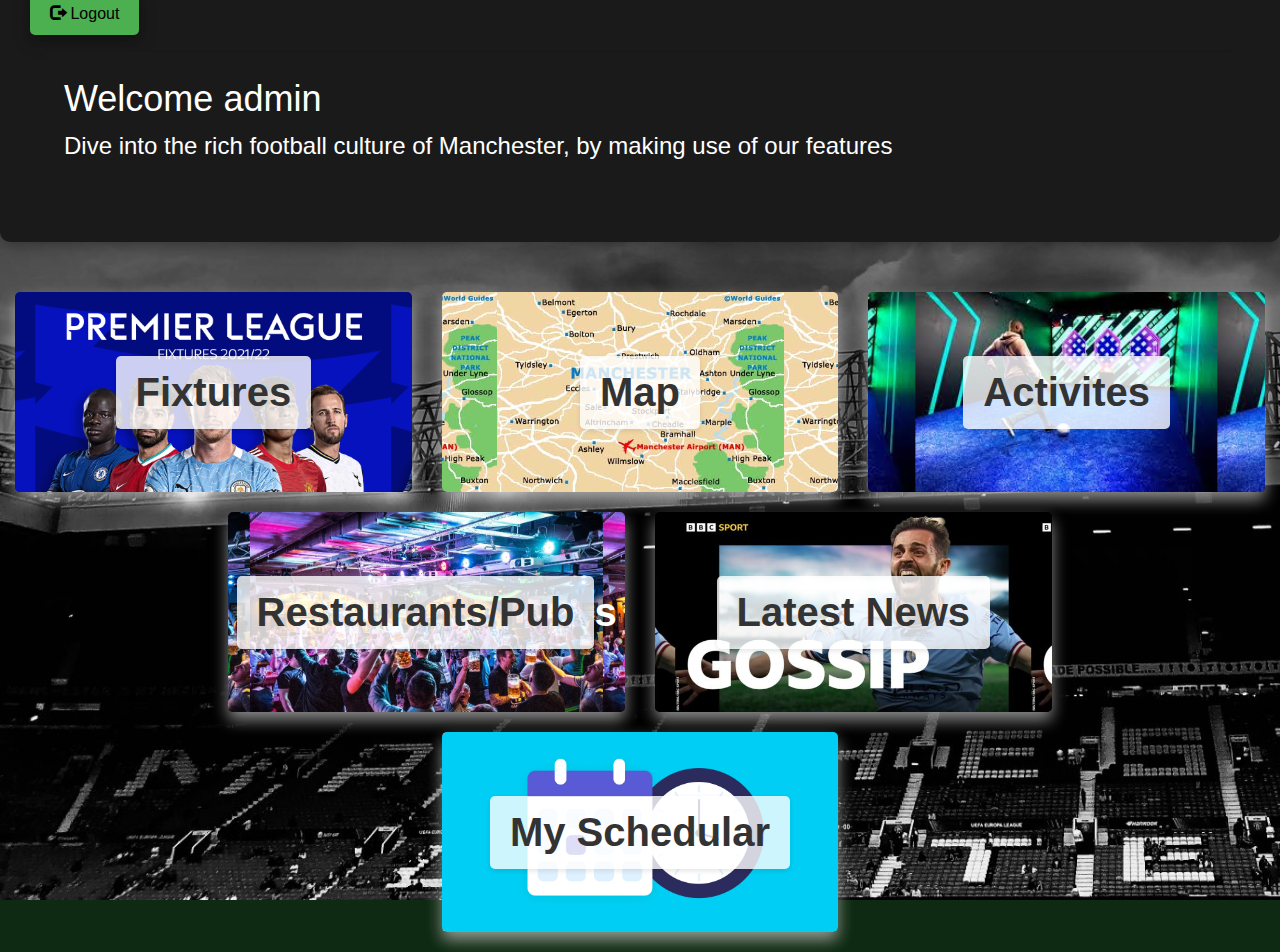
<file: dashboard.html>
<!DOCTYPE html>
<html lang="en">
<head>
  <title>Dashboard- Goal Getterz</title>
  <meta charset="utf-8">
  <meta name="viewport" content="width=device-width, initial-scale=1">
  

  <link rel="stylesheet" href="https://maxcdn.bootstrapcdn.com/bootstrap/3.4.1/css/bootstrap.min.css">
  <link rel="stylesheet" href="css/dashboard.css">
  <script src="https://ajax.googleapis.com/ajax/libs/jquery/3.7.1/jquery.min.js"></script>
  <script src="https://maxcdn.bootstrapcdn.com/bootstrap/3.4.1/js/bootstrap.min.js"></script>
  
</head>
<body>

<div class="container-fluid top-container"> <!-- Add class to target the top container -->
    <a href="index.html" class="btn btn-danger logout-button">
        <span class="glyphicon glyphicon-log-out"></span> Logout
    </a>
    <div class="col-sm-12 welcome-box">
      <div class="well">
        <h4>Welcome admin</h4>
        <p>Dive into the rich football culture of Manchester, by making use of our features</p>
      </div>
    </div>
</div>

<div class="container-fluid button-container"> <!-- Add class to target the button container -->
    <div class="row">
        <div class="col-sm-4">
            <a href="soon.html" class="btn btn-primary btn-lg btn-block feature-button fixtures-button"><span>Fixtures</span></a>
        </div>
        <div class="col-sm-4">
            <a href="map.html" class="btn btn-primary btn-lg btn-block feature-button map-button"><span>Map</span></a>
        </div>
        <div class="col-sm-4">
            <a href="soon.html" class="btn btn-primary btn-lg btn-block feature-button activities-button"><span>Activites</span></a>
        </div>
    </div>
    <div class="row">
        <div class="col-sm-4 col-sm-offset-2">
            <a href="soon.html" class="btn btn-primary btn-lg btn-block feature-button restaurants-button"><span>Restaurants/Pub</span>s</a>
        </div>
        <div class="col-sm-4">
            <a href="soon.html" class="btn btn-primary btn-lg btn-block feature-button news-button"><span>Latest News</span></a>
        </div>
        <div class="col-sm-4 col-sm-offset-4">
            <a href="schedular.html" class="btn btn-primary btn-lg btn-block feature-button scheduler-button"><span>My Schedular</span></a>
        </div>
    </div>
</div>

</body>
</html>
</file>
<file: css/dashboard.css>
@import url("https://cdn.jsdelivr.net/npm/bootstrap-icons@1.10.5/font/bootstrap-icons.css");

/* Reset styles */
* {
    margin: 0;
    padding: 0;
    box-sizing: border-box;
}

body {
    background-image: url("../images/loginwallp.jpg");
    background-repeat: no-repeat;
    background-size: cover;
    display: flex;
    justify-content: center;
    align-items: center;
    height: 100vh;
    flex-direction: column;
    margin: 0;
    background-color: #0f2a12; /* Dark green background */
}

.container-fluid {
    width: 100%;
    padding-right: 15px;
    padding-left: 15px;
    margin-right: auto;
    margin-left: auto;
}

.top-container {
    background-color: #1a1a1a; /* Dark black background */
    border-radius: 10px;
    padding: 30px;
    box-shadow: 0 0 20px rgba(0, 0, 0, 0.5); /* Darker shadow */
    margin-bottom: 50px;
}

h4 {
    font-family: Arial, Helvetica, sans-serif;
    color: #fff; /* White text color */
    font-size: 36px; /* Increased font size */
}

p {
    font-family: Arial, Helvetica, sans-serif;
    color: #fff; /* White text color */
    font-size: 24px; /* Increased font size */
}

.well {
    min-height: 20px;
    padding: 19px;
    margin-bottom: 20px;
    background-color: #1a1a1a; /* Remove well background color */
    border: none; /* Remove well border */
    border-radius: 4px;
    -webkit-box-shadow: inset 0 1px 1px rgba(0,0,0,.05);
    box-shadow: inset 0 1px 1px rgba(0,0,0,.05);
}

.feature-button {
    height: 200px;
    margin-bottom: 20px;
    border: white;
    background-color: transparent;
    color: white;
    font-weight: bold;
    font-size: 40px;
    padding: 12px;
    cursor: pointer;
    border-radius: 5px;
    transition: all 0.3s ease; /* Change to all properties */
    background-size: cover;
    background-position: center;
    position: relative; /* Add this line */
    overflow: hidden; /* Add this line */
    display: flex; /* Add this line */
    justify-content: center; /* Add this line */
    align-items: center; 
    box-shadow: 0 8px 16px rgba(255,255,255,0.55), 0 6px 20px 0 rgba(0,0,0,0.19);
}

.feature-button:hover {
    transform: scale(1.05); /* Increase the size by 5% on hover */
}

.feature-button span {
    position: relative;
    z-index: 1; /* Position the button text above the background */
    text-align: center;
    padding: 10px 20px; /* Add padding to the button text */
    border-radius: 5px; /* Add rounded corners to the button text */
    background-color: rgba(255, 255, 255, 0.8); /* White background color with opacity */
    color: #333; /* Dark gray text color */
    box-shadow: 0 2px 5px rgba(0, 0, 0, 0.1); /* Add a subtle box shadow */
    transition: color 0.3s ease; /* Add a smooth color transition */
}

.feature-button:hover span {
    color: #4CAF50; /* Change the text color to green on hover */
}

.logout-button {
    
    margin-right: 10px;
    margin-top: 15px;
    margin-bottom: 15px;
    background-color: #4caf50;
    border: none;
    color: black;
    padding: 10px 20px;
    text-align: center;
    text-decoration: none;
    display: inline-block;
    font-size: 16px;
    border-radius: 5px;
    cursor: pointer;
    box-shadow: 0 4px 8px 0 rgba(0, 0, 0, 0.2), 0 6px 20px 0 rgba(0, 0, 0, 0.19);
}

.logout-button:hover {
    background-color: #3e8e41;
    background-size: contain;
    background-position: center;
}

.fixtures-button {
    background-image: url('../images/fixtures.jpg');
    background-size: contain;
    background-position: center;
}

.map-button {
    background-image: url('../images/map.jpg');
    background-size: contain;
    background-position: center;
    
}

.activities-button {
    background-image: url('../images/activites.jpg');
    background-size: contain;
    background-position: center;
}

.restaurants-button {
    background-image: url('../images/pubs.jpg');
    background-size: contain;
    background-position: center;
}

.news-button {
    background-image: url('../images/news.png');
    background-size: contain;
    background-position: center;
}

.scheduler-button {
    background-image: url('../images/schedular.webp');
    background-size: contain;
    background-position: center;
    
}
</file>
